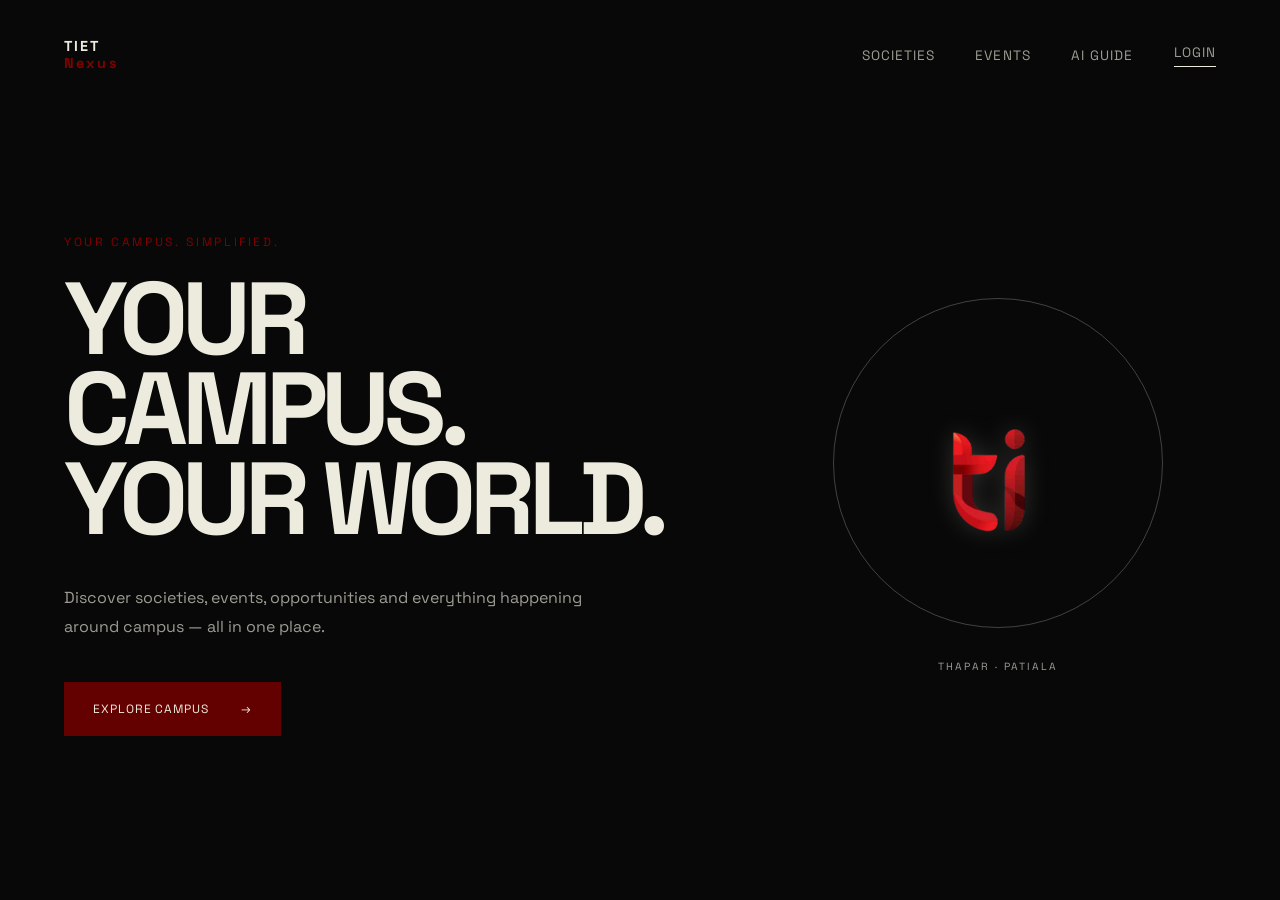
<file: frontend/index.html>
<!DOCTYPE html>
<html lang="en">

<head>
    <meta charset="UTF-8">
    <meta name="viewport" content="width=device-width, initial-scale=1.0">

    <title>TIETNexus</title>

    <link rel="stylesheet" href="css/style.css">
    <link rel="stylesheet" href="css/animations.css">
</head>

<body>

    <div class="page">

        <!-- NAVBAR -->
        <nav class="navbar">

            <a href="index.html" class="brand">
                TIET
                <span>Nexus</span>
            </a>

            <div class="nav-links">
                <a href="societies.html">Societies</a>
                <a href="events.html">Events</a>
                <a href="guide.html">AI Guide</a>

                <a href="#" class="login-link">
                    Login
                </a>
            </div>

        </nav>


        <!-- HERO -->
        <main class="hero">

            <section class="hero-content">

                <p class="eyebrow">
                    YOUR CAMPUS. SIMPLIFIED.
                </p>

                <h1>
                    YOUR CAMPUS.
                    <span>YOUR WORLD.</span>
                </h1>

                <p class="hero-description">
                    Discover societies, events, opportunities and everything
                    happening around campus — all in one place.
                </p>

                <a href="societies.html" class="primary-button">
                    Explore Campus
                    <span>→</span>
                </a>

            </section>


            <!-- 3D LOGO PLACEHOLDER -->
            <section class="hero-visual">

                <div class="logo-orbit">
                  <div class="logo-core">
                      <img src="assets/logos/thaparlogo.png" alt="TIET NExus Logo">
                  </div>
                </div>

                <p>THAPAR · PATIALA</p>

            </section>

        </main>


        
    </div>

    <script src="js/main.js"></script>

</body>
</html>
</file>
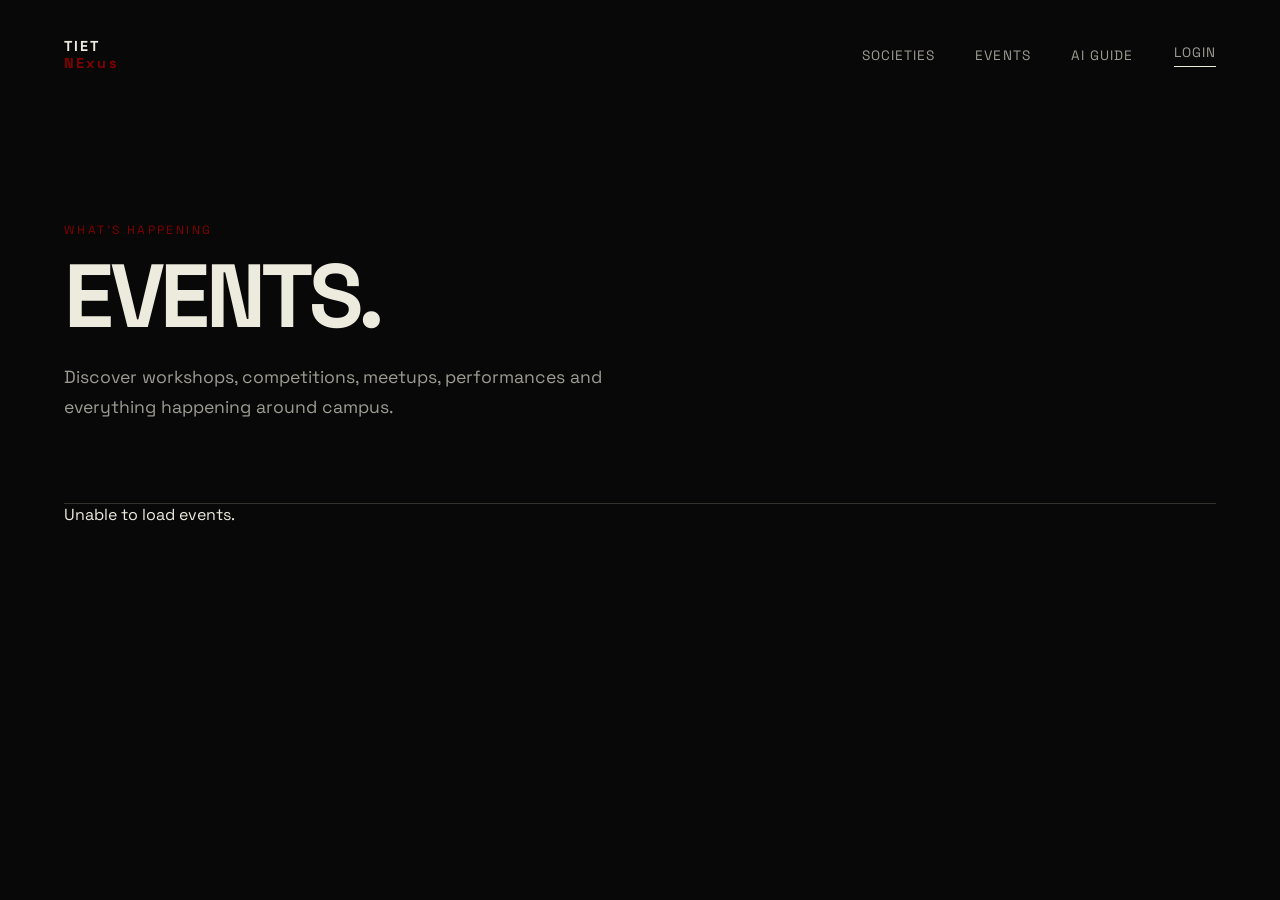
<file: frontend/events.html>
<!DOCTYPE html>
<html lang="en">

<head>

    <meta charset="UTF-8">

    <meta
        name="viewport"
        content="width=device-width, initial-scale=1.0"
    >

    <title>Events | TIET NExus</title>

    <link
        rel="stylesheet"
        href="css/style.css"
    >

    <link
        rel="stylesheet"
        href="css/animations.css"
    >

</head>


<body>

    <div class="page">


        <!-- =========================
             NAVIGATION
        ========================== -->

        <nav class="navbar">

            <a
                href="index.html"
                class="brand"
            >
                TIET
                <span>NExus</span>
            </a>


            <div class="nav-links">

                <a href="societies.html">
                    Societies
                </a>

                <a href="events.html">
                    Events
                </a>

                <a href="guide.html">
                    AI Guide
                </a>

                <a
                    href="login.html"
                    class="login-link"
                >
                    Login
                </a>

            </div>

        </nav>



        <!-- =========================
             PAGE HEADER
        ========================== -->

        <header class="page-header">

            <p class="page-label">
                WHAT'S HAPPENING
            </p>


            <h1 class="page-title">
                EVENTS.
            </h1>


            <p class="page-subtitle">

                Discover workshops,
                competitions, meetups,
                performances and everything
                happening around campus.

            </p>

        </header>



        <!-- =========================
             EVENTS
        ========================== -->

        <main>

            <section
                id="eventList"
                class="event-list"
            >

                <div class="loading-message">
                    Loading events...
                </div>

            </section>

        </main>


    </div>



    <!-- =========================
         JAVASCRIPT
    ========================== -->

    <script src="js/main.js"></script>

    <script src="js/events.js"></script>


</body>

</html>


<script src="js/main.js"></script>

<script src="js/events.js"></script>

</body>

</html>
</file>
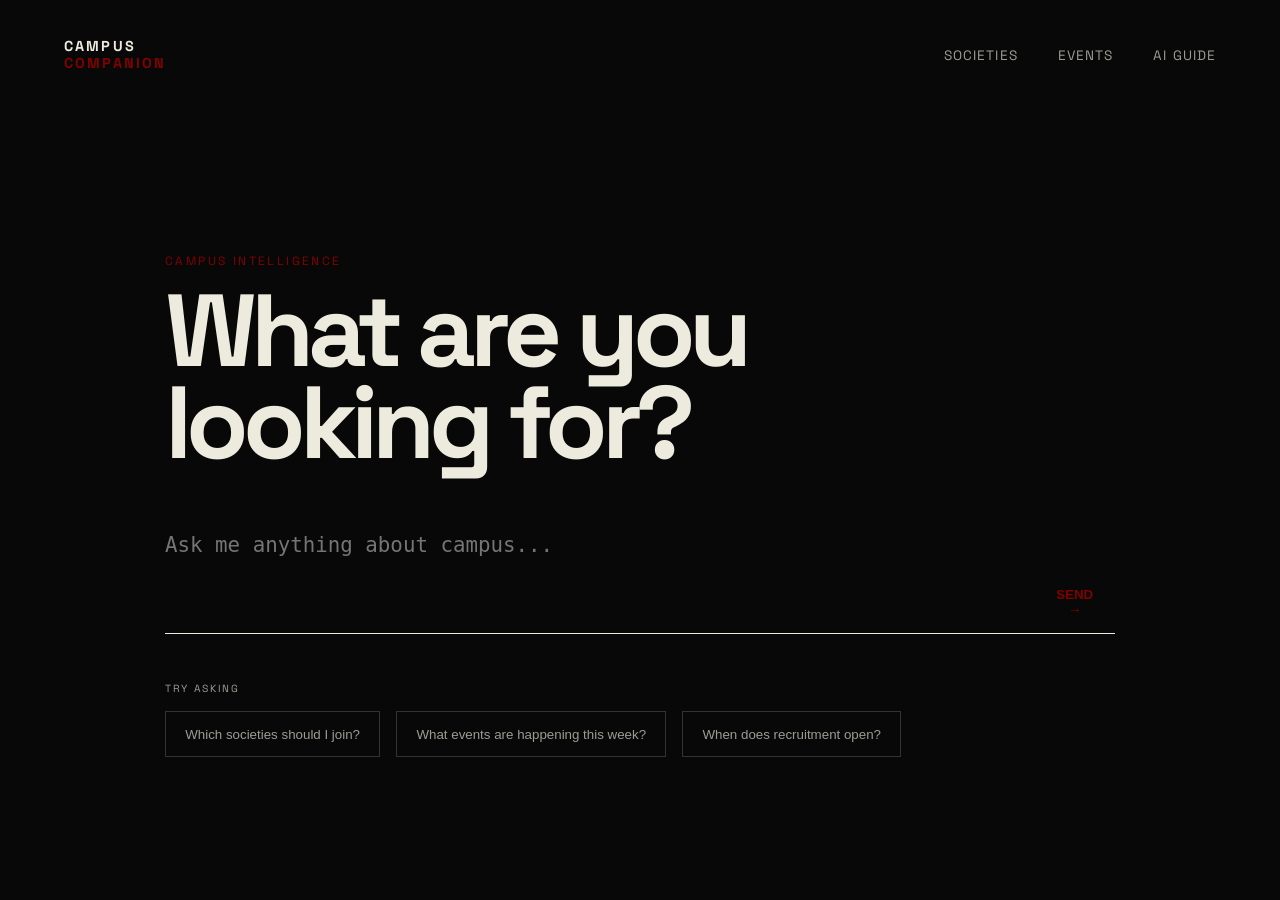
<file: frontend/guide.html>
<!DOCTYPE html>
<html lang="en">

<head>

    <meta charset="UTF-8">

    <meta
        name="viewport"
        content="width=device-width, initial-scale=1.0"
    >

    <title>
        Campus Guide
    </title>

    <link
        rel="stylesheet"
        href="css/style.css"
    >

    <link
        rel="stylesheet"
        href="css/animations.css"
    >

</head>


<body>

<div class="page">

    <nav class="navbar">

        <a
            href="index.html"
            class="brand"
        >

            CAMPUS
            <span>COMPANION</span>

        </a>


        <div class="nav-links">

            <a href="societies.html">
                Societies
            </a>

            <a href="events.html">
                Events
            </a>

            <a href="guide.html">
                AI Guide
            </a>

        </div>

    </nav>


    <main class="guide">

        <p class="page-label">
            CAMPUS INTELLIGENCE
        </p>


        <h1>
            What are you
            <br>
            looking for?
        </h1>


        <div class="guide-input">

            <textarea
                placeholder="Ask me anything about campus..."
            ></textarea>


            <button>
                SEND →
            </button>

        </div>


        <div class="suggestions">

            <p>
                TRY ASKING
            </p>


            <button>
                Which societies should I join?
            </button>

            <button>
                What events are happening this week?
            </button>

            <button>
                When does recruitment open?
            </button>

        </div>

    </main>

</div>


<script src="js/main.js"></script>

</body>
</file>
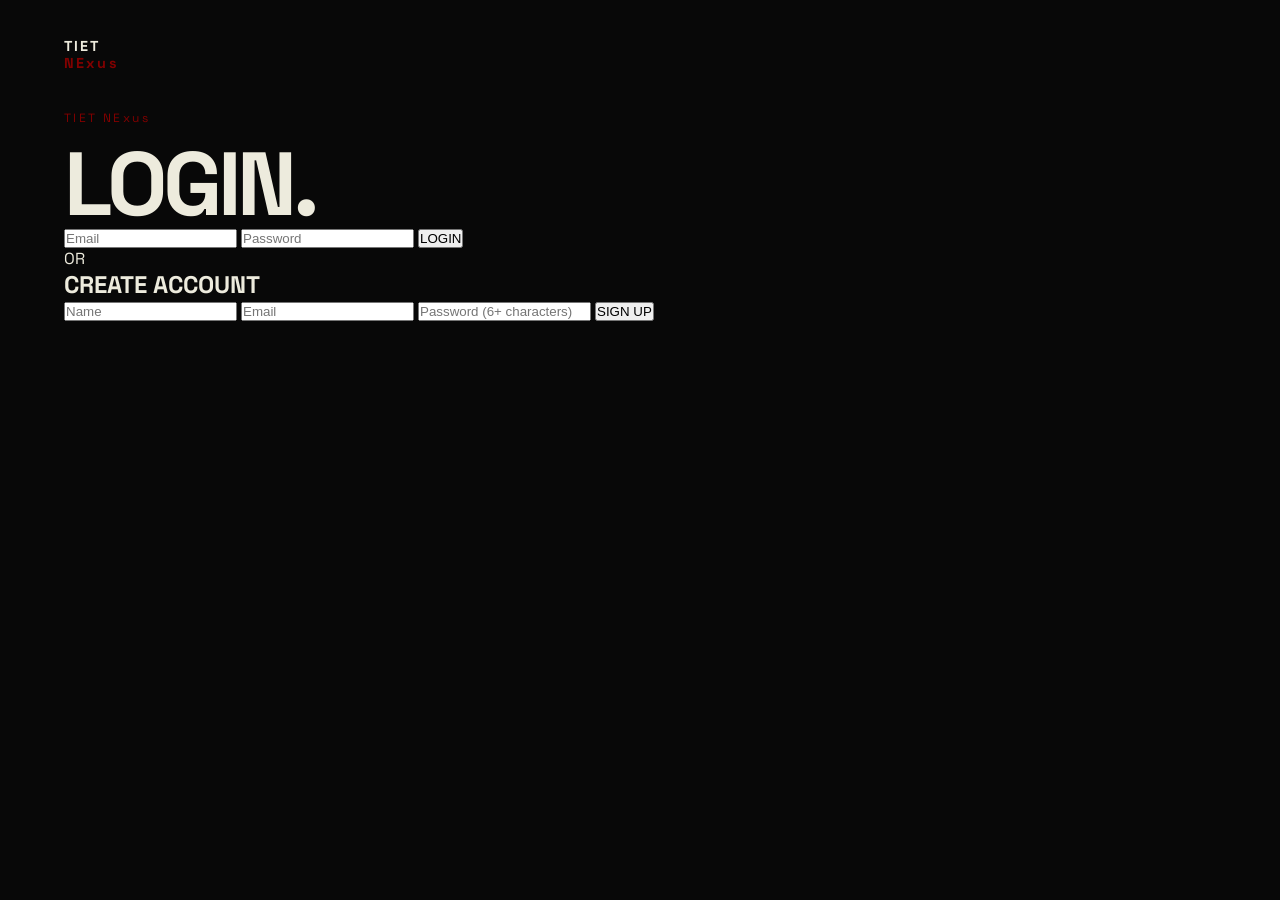
<file: frontend/login.html>
<!DOCTYPE html>
<html lang="en">

<head>

    <meta charset="UTF-8">

    <meta
        name="viewport"
        content="width=device-width, initial-scale=1.0"
    >

    <title>Login | TIET NExus</title>

    <link rel="stylesheet" href="css/style.css">
    <link rel="stylesheet" href="css/animations.css">

</head>

<body>

    <div class="page">

        <nav class="navbar">

            <a href="index.html" class="brand">
                TIET
                <span>NExus</span>
            </a>

        </nav>


        <main class="auth-page">

            <p class="page-label">
                TIET NExus
            </p>

            <h1 class="page-title">
                LOGIN.
            </h1>


            <form id="loginForm">

                <input
                    id="loginEmail"
                    type="email"
                    placeholder="Email"
                    required
                >

                <input
                    id="loginPassword"
                    type="password"
                    placeholder="Password"
                    required
                >

                <button type="submit">
                    LOGIN
                </button>

            </form>


            <div class="auth-divider">
                OR
            </div>


            <h2>
                CREATE ACCOUNT
            </h2>


            <form id="signupForm">

                <input
                    id="signupName"
                    type="text"
                    placeholder="Name"
                    required
                >

                <input
                    id="signupEmail"
                    type="email"
                    placeholder="Email"
                    required
                >

                <input
                    id="signupPassword"
                    type="password"
                    placeholder="Password (6+ characters)"
                    required
                >

                <button type="submit">
                    SIGN UP
                </button>

            </form>


            <p id="authMessage"></p>

        </main>

    </div>


    <script src="js/main.js"></script>
    <script src="js/login.js"></script>

</body>

</html>
</file>
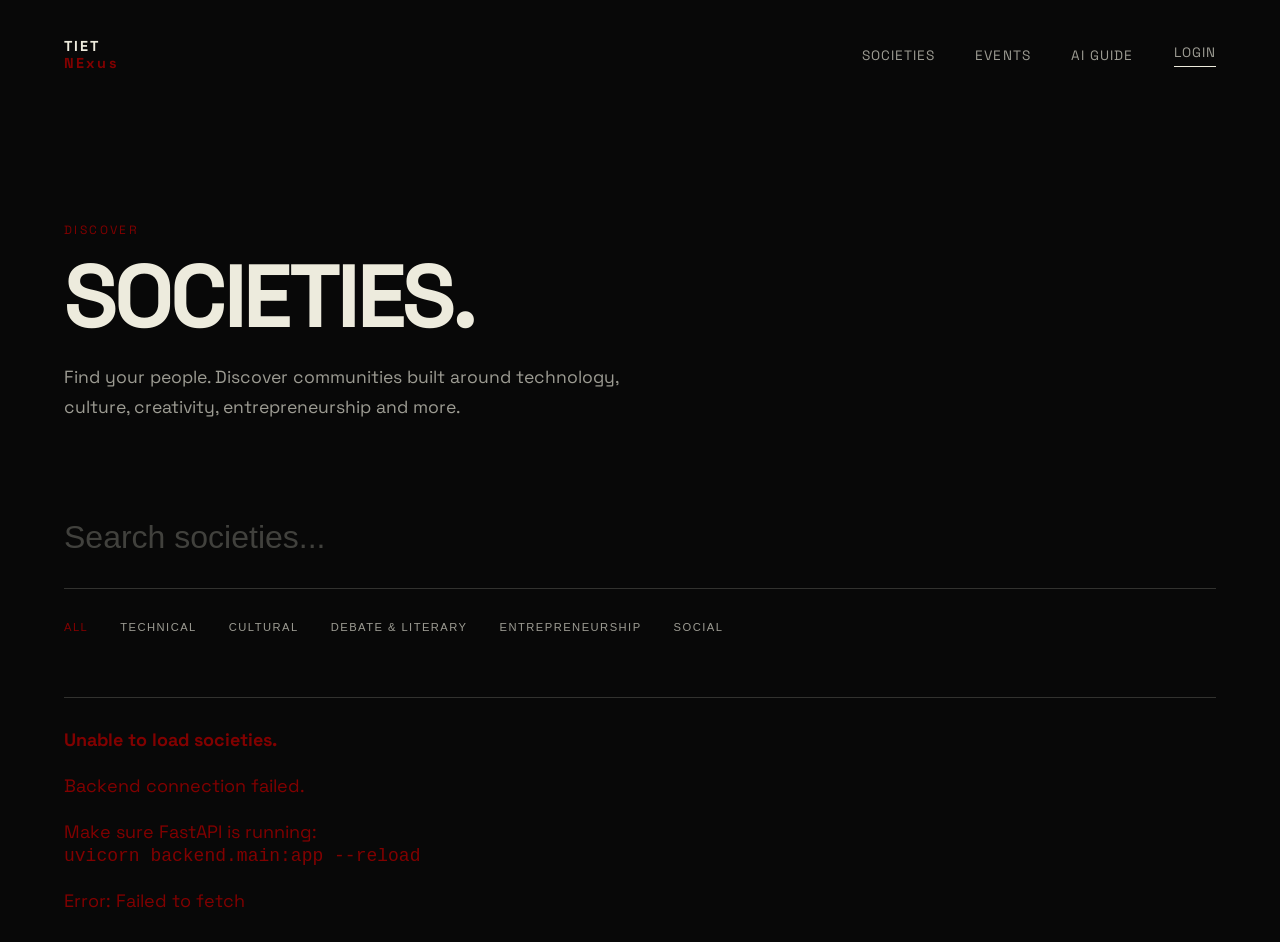
<file: frontend/societies.html>
<!DOCTYPE html>
<html lang="en">

<head>

    <meta charset="UTF-8">

    <meta
        name="viewport"
        content="width=device-width, initial-scale=1.0"
    >

    <title>Societies | TIET Nexus</title>

    <link
        rel="stylesheet"
        href="css/style.css"
    >

    <link
        rel="stylesheet"
        href="css/animations.css"
    >

</head>


<body>

    <div class="page">


        <!-- =========================
             NAVIGATION
        ========================== -->

        <nav class="navbar">

            <a
                href="index.html"
                class="brand"
            >
                TIET
                <span>NExus</span>
            </a>


            <div class="nav-links">

                <a href="societies.html">
                    Societies
                </a>

                <a href="events.html">
                    Events
                </a>

                <a href="guide.html">
                    AI Guide
                </a>

                <a
                    href="login.html"
                    class="login-link"
                >
                    Login
                </a>

            </div>

        </nav>



        <!-- =========================
             PAGE HEADER
        ========================== -->

        <header class="page-header">

            <p class="page-label">
                DISCOVER
            </p>


            <h1 class="page-title">
                SOCIETIES.
            </h1>


            <p class="page-subtitle">

                Find your people.
                Discover communities built around
                technology, culture, creativity,
                entrepreneurship and more.

            </p>

        </header>



        <!-- =========================
             MAIN CONTENT
        ========================== -->

        <main>


            <!-- SEARCH -->

            <div class="search-container">

                <input
                    id="societySearch"
                    type="text"
                    placeholder="Search societies..."
                    autocomplete="off"
                >

            </div>



            <!-- FILTERS -->

            <div class="filters">

                <button
                    class="filter active"
                    data-category="All"
                    type="button"
                >
                    ALL
                </button>


                <button
                    class="filter"
                    data-category="Technical / Academic"
                    type="button"
                >
                    TECHNICAL
                </button>


                <button
                    class="filter"
                    data-category="Cultural / Visual Arts"
                    type="button"
                >
                    CULTURAL
                </button>


                <button
                    class="filter"
                    data-category="Debate / Literary"
                    type="button"
                >
                    DEBATE &amp; LITERARY
                </button>


                <button
                    class="filter"
                    data-category="Entrepreneurship"
                    type="button"
                >
                    ENTREPRENEURSHIP
                </button>


                <button
                    class="filter"
                    data-category="Social"
                    type="button"
                >
                    SOCIAL
                </button>

            </div>



            <!-- SOCIETY LIST -->

            <section
                id="societyList"
                class="society-list"
            >

                <div class="loading-message">
                    Loading societies...
                </div>

            </section>


        </main>


    </div>



    <!-- =========================
         JAVASCRIPT
    ========================== -->

    <script src="js/main.js"></script>

    <script src="js/societies.js"></script>


</body>

</html>
</file>
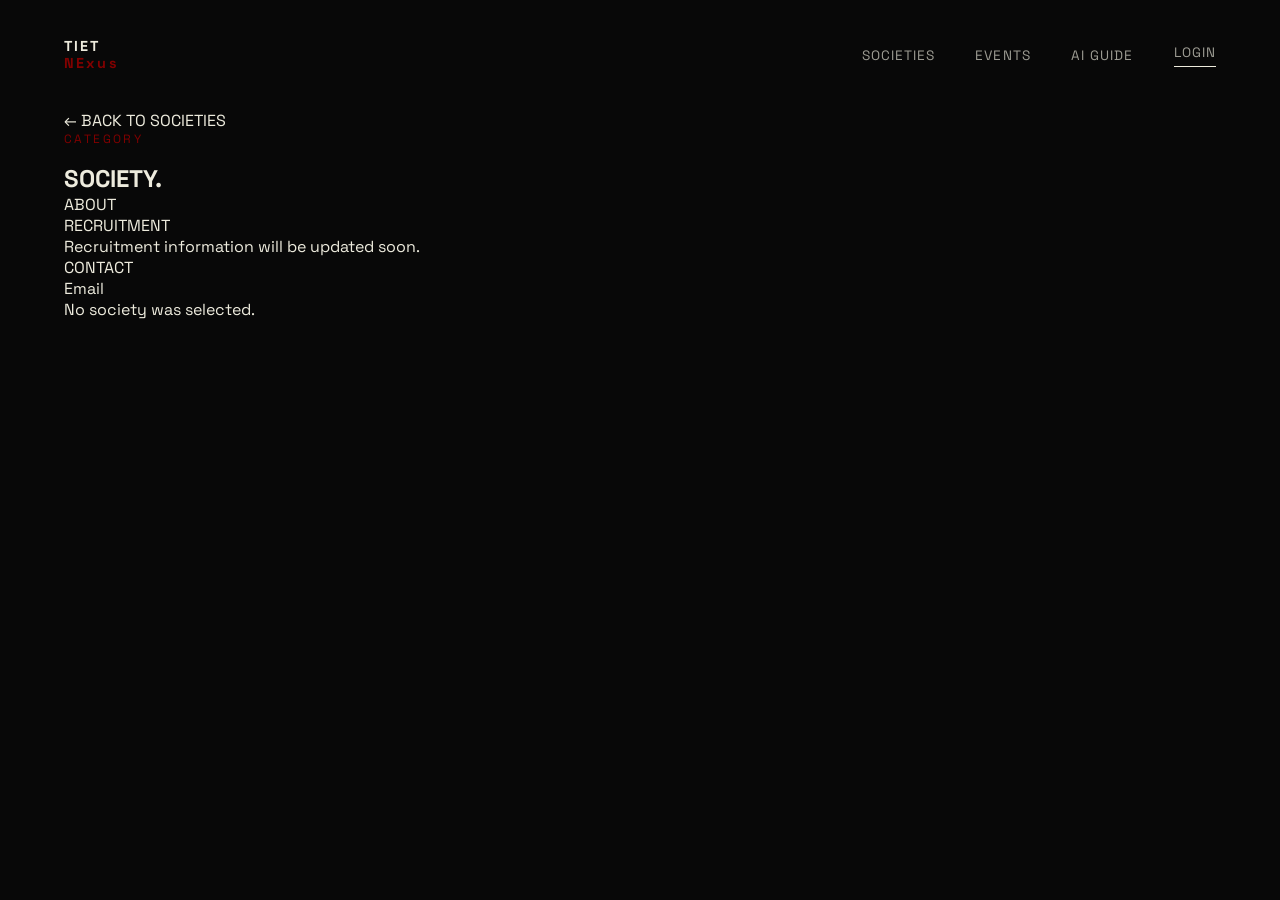
<file: frontend/society.html>
<!DOCTYPE html>
<html lang="en">

<head>

    <meta charset="UTF-8">

    <meta
        name="viewport"
        content="width=device-width, initial-scale=1.0"
    >

    <title>Society | TIET NExus</title>

    <link
        rel="stylesheet"
        href="css/style.css"
    >

    <link
        rel="stylesheet"
        href="css/animations.css"
    >

</head>


<body>

    <div class="page">


        <!-- =========================
             NAVIGATION
        ========================== -->

        <nav class="navbar">

            <a
                href="index.html"
                class="brand"
            >
                TIET
                <span>NExus</span>
            </a>


            <div class="nav-links">

                <a href="societies.html">
                    Societies
                </a>

                <a href="events.html">
                    Events
                </a>

                <a href="guide.html">
                    AI Guide
                </a>

                <a
                    href="login.html"
                    class="login-link"
                >
                    Login
                </a>

            </div>

        </nav>



        <!-- =========================
             BACK BUTTON
        ========================== -->

        <main class="society-detail-page">

            <a
                href="societies.html"
                class="back-link"
            >
                ← BACK TO SOCIETIES
            </a>



            <!-- =========================
                 LOADING STATE
            ========================== -->

            <section
                id="societyLoading"
                class="society-loading"
            >

                <p>
                    Loading society...
                </p>

            </section>



            <!-- =========================
                 SOCIETY CONTENT
            ========================== -->

            <section
                id="societyContent"
                class="society-detail"
                style="display: none;"
            >


                <!-- LABEL -->

                <p
                    id="societyCategory"
                    class="page-label"
                >
                    CATEGORY
                </p>



                <!-- NAME -->

                <h1
                    id="societyName"
                    class="society-detail-title"
                >
                    SOCIETY.
                </h1>



                <!-- DESCRIPTION -->

                <p
                    id="societyDescription"
                    class="society-detail-description"
                >
                </p>



                <!-- =========================
                     ABOUT
                ========================== -->

                <div class="society-detail-section">

                    <p class="section-label">
                        ABOUT
                    </p>

                    <p
                        id="societyAbout"
                        class="section-text"
                    >
                    </p>

                </div>



                <!-- =========================
                     RECRUITMENT
                ========================== -->

                <div class="society-detail-section">

                    <p class="section-label">
                        RECRUITMENT
                    </p>

                    <p
                        id="societyRecruitment"
                        class="section-text"
                    >
                        Recruitment information
                        will be updated soon.
                    </p>

                </div>



                <!-- =========================
                     CONTACT
                ========================== -->

                <div class="society-detail-section">

                    <p class="section-label">
                        CONTACT
                    </p>


                    <div class="society-contact">

                        <a
                            id="societyEmail"
                            href="#"
                        >
                            Email
                        </a>


                        <a
                            id="societyInstagram"
                            href="#"
                            target="_blank"
                            rel="noopener noreferrer"
                            style="display: none;"
                        >
                            Instagram
                        </a>


                        <a
                            id="societyWebsite"
                            href="#"
                            target="_blank"
                            rel="noopener noreferrer"
                            style="display: none;"
                        >
                            Website
                        </a>

                    </div>

                </div>



                <!-- =========================
                     ERROR
                ========================== -->

                <div
                    id="societyError"
                    class="error-message"
                    style="display: none;"
                >
                    Unable to load society.
                </div>


            </section>

        </main>

    </div>



    <!-- =========================
         JAVASCRIPT
    ========================== -->

    <script src="js/main.js"></script>

    <script src="js/society.js"></script>


</body>

</html>
</file>
<file: frontend/css/style.css>
/* =========================
   DESIGN SYSTEM
========================= */
@import url('https://fonts.googleapis.com/css2?family=Space+Grotesk:wght@300;400;500;600;700&display=swap');

:root {

    --black: #080808;
    --cream: #EDEBDD;
    --maroon: #630000;
    --cherry: #810100;

    --muted-cream: rgba(237, 235, 221, 0.65);

    --border: rgba(237, 235, 221, 0.18);

    --max-width: 1400px;
}


/* =========================
   RESET
========================= */

* {
    margin: 0;
    padding: 0;
    box-sizing: border-box;
}


html {
    scroll-behavior: smooth;
}


body {

    background: var(--black);
    color: var(--cream);

    font-family: 'Space Grotesk', sans-serif;

    min-height: 100vh;
}


a {
    text-decoration: none;
    color: inherit;
}


/* =========================
   GENERAL PAGE
========================= */

.page {

    min-height: 100vh;

    max-width: var(--max-width);

    margin: auto;

    padding:

        0 4rem;
}


/* =========================
   NAVBAR
========================= */

.navbar {

    height: 110px;

    display: flex;

    align-items: center;

    justify-content: space-between;
}


.brand {

    font-size: 0.9rem;

    font-weight: 700;

    letter-spacing: 0.15em;

    line-height: 1.15;
}


.brand span {

    display: block;

    color: var(--cherry);
}


.nav-links {

    display: flex;

    align-items: center;

    gap: 2.5rem;
}


.nav-links a {

    font-size: 0.85rem;

    text-transform: uppercase;

    letter-spacing: 0.08em;

    color: var(--muted-cream);

    transition: color 0.3s ease;
}


.nav-links a:hover {

    color: var(--cream);
}


.login-link {

    border-bottom:

        1px solid var(--cream);

    padding-bottom: 5px;
}


/* =========================
   HERO
========================= */

.hero {

    min-height:

        calc(100vh - 150px);

    display: grid;

    grid-template-columns:

        1.2fr 0.8fr;

    align-items: center;

    gap: 4rem;
}


.eyebrow {

    color: var(--cherry);

    letter-spacing: 0.22em;

    font-size: 0.75rem;

    margin-bottom: 1.5rem;
}


.hero h1 {

    font-size:

        clamp(4rem, 8vw, 8.5rem);

    line-height: 0.88;

    letter-spacing: -0.06em;

    font-weight: 700;
}


.hero h1 span {

    display: block;

    color: var(--cream);
}


.hero-description {

    max-width: 520px;

    margin-top: 2.5rem;

    color: var(--muted-cream);

    font-size: 1rem;

    line-height: 1.8;
}


/* =========================
   BUTTON
========================= */

.primary-button {

    display: inline-flex;

    align-items: center;

    gap: 2rem;

    margin-top: 2.5rem;

    padding:

        1.2rem 1.8rem;

    background: var(--maroon);

    color: var(--cream);

    text-transform: uppercase;

    letter-spacing: 0.08em;

    font-size: 0.75rem;

    transition:

        background 0.3s ease,
        transform 0.3s ease;
}


.primary-button:hover {

    background: var(--cherry);

    transform:

        translateY(-3px);
}


/* =========================
   HERO VISUAL
========================= */

.hero-visual {

    display: flex;

    flex-direction: column;

    align-items: center;

    justify-content: center;
}


/* =========================================
   3D THAPAR LOGO
========================================= */

.logo-orbit {
    width: 330px;
    height: 330px;

    border-radius: 50%;

    border: 1px solid rgba(237, 235, 221, 0.25);

    display: flex;
    align-items: center;
    justify-content: center;

    perspective: 1000px;

    animation: orbitFloat 5s ease-in-out infinite;
}


.logo-core {
    width: 230px;
    height: 230px;

    border-radius: 50%;

    display: flex;
    align-items: center;
    justify-content: center;

    transform-style: preserve-3d;

    perspective: 1000px;
}


.logo-core img {
    width: 85%;
    height: 85%;

    object-fit: contain;

    transform-style: preserve-3d;

    animation: logo3DRotate 4s linear infinite;

    backface-visibility: visible;

    filter: drop-shadow(
        0 0 12px rgba(237, 235, 221, 0.18)
    );
}


/* =========================================
   3D ROTATION
========================================= */

@keyframes logo3DRotate {

    0% {
        transform:
            rotateY(0deg)
            rotateX(0deg);
    }

    25% {
        transform:
            rotateY(90deg)
            rotateX(5deg);
    }

    50% {
        transform:
            rotateY(180deg)
            rotateX(0deg);
    }

    75% {
        transform:
            rotateY(270deg)
            rotateX(-5deg);
    }

    100% {
        transform:
            rotateY(360deg)
            rotateX(0deg);
    }

}


/* =========================================
   SUBTLE FLOATING MOTION
========================================= */

@keyframes orbitFloat {

    0% {
        transform:
            translateY(0px)
            rotateZ(0deg);
    }

    50% {
        transform:
            translateY(-8px)
            rotateZ(1deg);
    }

    100% {
        transform:
            translateY(0px)
            rotateZ(0deg);
    }

}


.hero-visual p {

    margin-top: 2rem;

    letter-spacing: 0.2em;

    font-size: 0.65rem;

    color: var(--muted-cream);
}





/* =========================
   PAGE HEADERS
========================= */

.page-header {

    padding:

        7rem 0 5rem;
}


.page-label {

    color: var(--cherry);

    font-size: 0.75rem;

    letter-spacing: 0.2em;

    margin-bottom: 1rem;
}


.page-title {

    font-size:

        clamp(3rem, 7vw, 7rem);

    letter-spacing: -0.05em;

    line-height: 0.95;
}


.page-subtitle {

    color: var(--muted-cream);

    font-size: 1.1rem;

    margin-top: 1.5rem;

    max-width: 600px;

    line-height: 1.7;
}


/* =========================
   SEARCH
========================= */

.search-container {

    border-bottom:

        1px solid var(--border);

    padding-bottom: 1rem;

    margin-bottom: 2rem;
}


.search-container input {

    width: 100%;

    padding: 1rem 0;

    background: transparent;

    border: none;

    outline: none;

    color: var(--cream);

    font-size: 2rem;
}


.search-container input::placeholder {

    color:

        rgba(237, 235, 221, 0.25);
}


/* =========================
   FILTERS
========================= */

.filters {

    display: flex;

    gap: 2rem;

    margin-bottom: 4rem;
}


.filter {

    background: none;

    border: none;

    color: var(--muted-cream);

    font-size: 0.7rem;

    letter-spacing: 0.13em;

    cursor: pointer;
}


.filter:hover,

.filter.active {

    color: var(--cherry);
}


/* =========================
   MOBILE
========================= */

@media (max-width: 900px) {

    .page {

        padding:

            0 1.5rem;
    }


    .hero {

        grid-template-columns: 1fr;

        padding:

            4rem 0;
    }


    .hero-visual {

        margin-top: 2rem;
    }


    .nav-links {

        gap: 1rem;
    }


    .nav-links a:not(.login-link) {

        display: none;
    }


    .logo-orbit {

        width: 250px;

        height: 250px;
    }


    .logo-orbit::before {

        width: 290px;

        height: 290px;
    }

}

/* =========================
   SOCIETIES
========================= */

.society-list {

    border-top:

        1px solid var(--border);
}


.society-row {

    display: grid;

    grid-template-columns:

        70px 1fr 180px 70px;

    align-items: center;

    min-height: 130px;

    border-bottom:

        1px solid var(--border);

    padding:

        1.5rem 1rem;

    transition:

        background 0.35s ease,
        padding 0.35s ease;

    cursor: pointer;
}


.society-row:hover {

    background: var(--maroon);

    padding-left: 2rem;
}


.society-number {

    font-size: 0.75rem;

    color: var(--muted-cream);
}


.society-name {

    font-size: 2rem;

    letter-spacing: -0.03em;
}


.society-description {

    color: var(--muted-cream);

    font-size: 0.85rem;

    margin-top: 0.5rem;
}


.society-category {

    font-size: 0.7rem;

    letter-spacing: 0.13em;

    color: var(--muted-cream);
}


.society-arrow {

    font-size: 1.5rem;

    transition:

        transform 0.3s ease;
}


.society-row:hover
.society-arrow {

    transform:

        translateX(10px);
}

/* =========================
   EVENTS
========================= */

.event-list {

    border-top:

        1px solid var(--border);
}


.event-row {

    display: grid;

    grid-template-columns:

        160px 1fr 180px 60px;

    align-items: center;

    padding:

        2rem 1rem;

    min-height: 150px;

    border-bottom:

        1px solid var(--border);

    transition:

        background 0.3s ease,
        padding 0.3s ease;
}


.event-row:hover {

    background:

        var(--maroon);

    padding-left:

        2rem;
}


.event-date {

    font-size: 2.5rem;

    font-weight: 600;
}


.event-month {

    display: block;

    font-size: 0.7rem;

    letter-spacing: 0.15em;

    color: var(--muted-cream);
}


.event-name {

    font-size: 2rem;

    letter-spacing:

        -0.03em;
}


.event-society {

    color:

        var(--muted-cream);

    margin-top:

        0.5rem;
}


.event-location {

    color:

        var(--muted-cream);

    font-size:

        0.8rem;
}

/* =========================
   AI GUIDE
========================= */

.guide {

    min-height:

        calc(100vh - 110px);

    display: flex;

    flex-direction: column;

    justify-content: center;

    max-width: 950px;

    margin: auto;
}


.guide h1 {

    font-size:

        clamp(4rem, 8vw, 8rem);

    letter-spacing:

        -0.06em;

    line-height: 0.9;
}


.guide-input {

    margin-top: 4rem;

    border-bottom:

        1px solid var(--cream);

    display: flex;

    align-items: flex-end;

    gap: 1rem;
}


.guide-input textarea {

    width: 100%;

    min-height: 100px;

    resize: none;

    background: transparent;

    border: none;

    outline: none;

    color: var(--cream);

    font-size: 1.3rem;
}


.guide-input button {

    background: none;

    border: none;

    color: var(--cherry);

    cursor: pointer;

    padding: 1rem;

    font-weight: 600;
}


.suggestions {

    margin-top: 3rem;

    display: flex;

    flex-wrap: wrap;

    gap: 1rem;
}


.suggestions > p {

    width: 100%;

    font-size: 0.65rem;

    letter-spacing: 0.16em;

    color: var(--muted-cream);
}


.suggestions button {

    background: transparent;

    color: var(--muted-cream);

    border:

        1px solid var(--border);

    padding:

        0.9rem 1.2rem;

    cursor: pointer;

    transition:

        0.3s ease;
}


.suggestions button:hover {

    background: var(--maroon);

    color: var(--cream);

    border-color: var(--maroon);
}
</file>
<file: frontend/css/animations.css>
/* =========================
   PAGE ENTRY
========================= */

.page {

    animation:

        pageEnter 0.7s ease;
}


@keyframes pageEnter {

    from {

        opacity: 0;

        transform:

            translateY(16px);
    }

    to {

        opacity: 1;

        transform:

            translateY(0);
    }

}


/* =========================
   LOGO FLOAT
========================= */

.logo-placeholder {

    animation:

        floatLogo

        4s ease-in-out infinite;
}


@keyframes floatLogo {

    0% {

        transform:

            translateY(0)

            rotateY(0deg);
    }

    50% {

        transform:

            translateY(-15px)

            rotateY(180deg);
    }

    100% {

        transform:

            translateY(0)

            rotateY(360deg);
    }

}


/* =========================
   ORBIT ROTATION
========================= */

.logo-orbit::before {

    animation:

        orbitRotate

        12s linear infinite;
}


@keyframes orbitRotate {

    from {

        transform:

            rotate(0deg);
    }

    to {

        transform:

            rotate(360deg);
    }

}

body {

    transition:

        opacity 0.25s ease;
}


body.page-leaving {

    opacity: 0;
}
</file>
